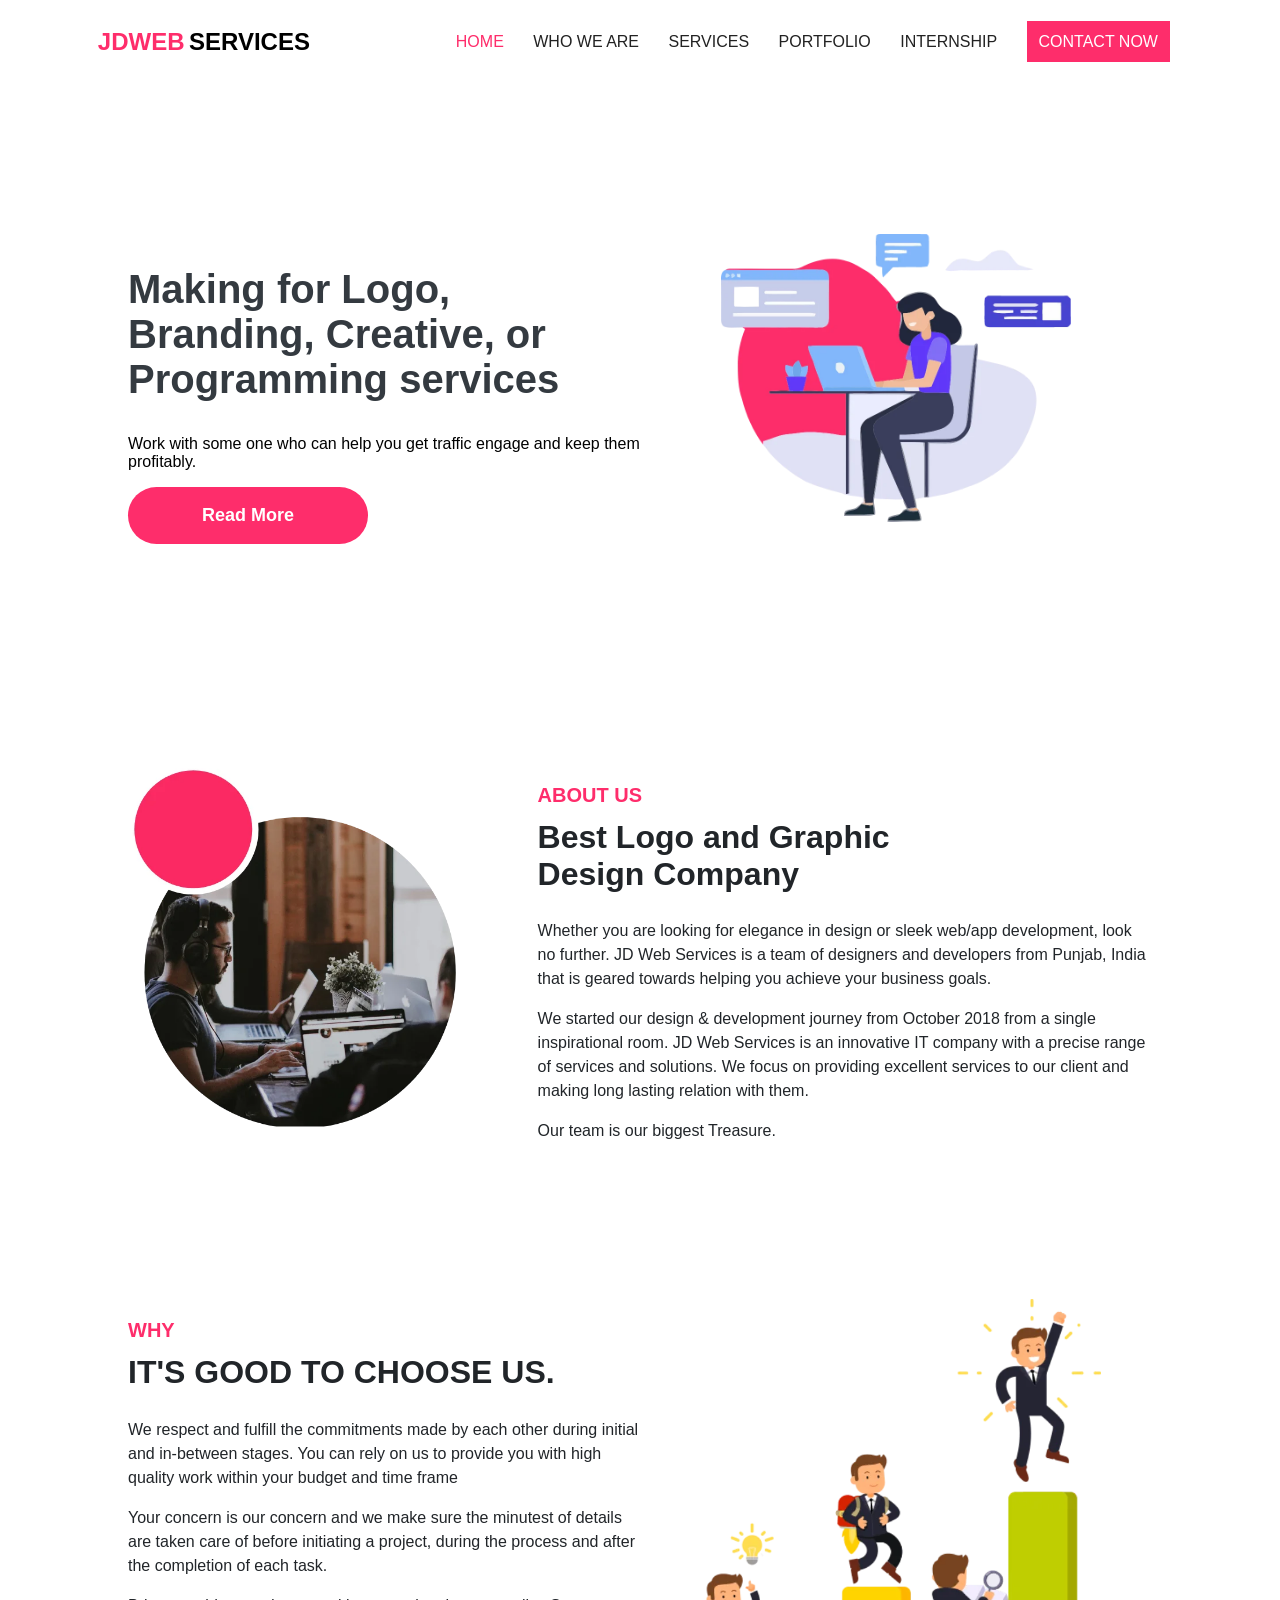
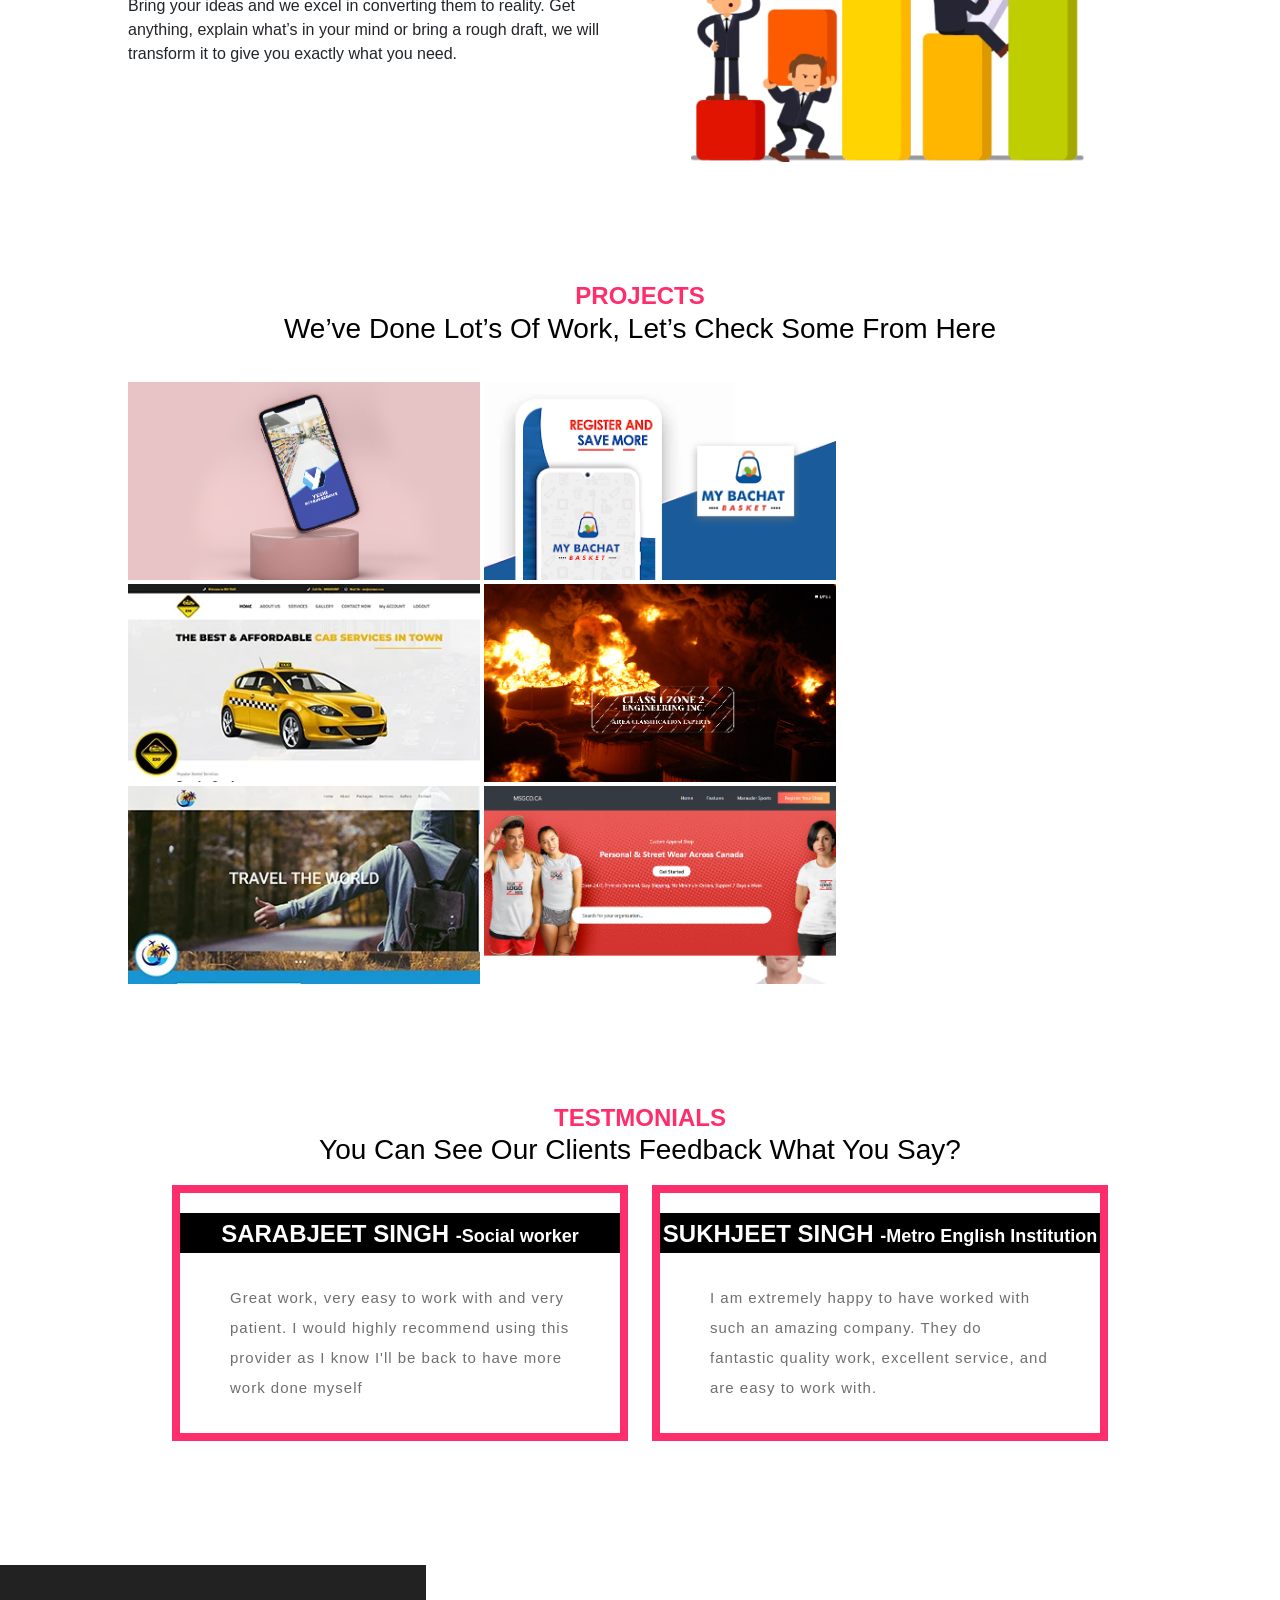
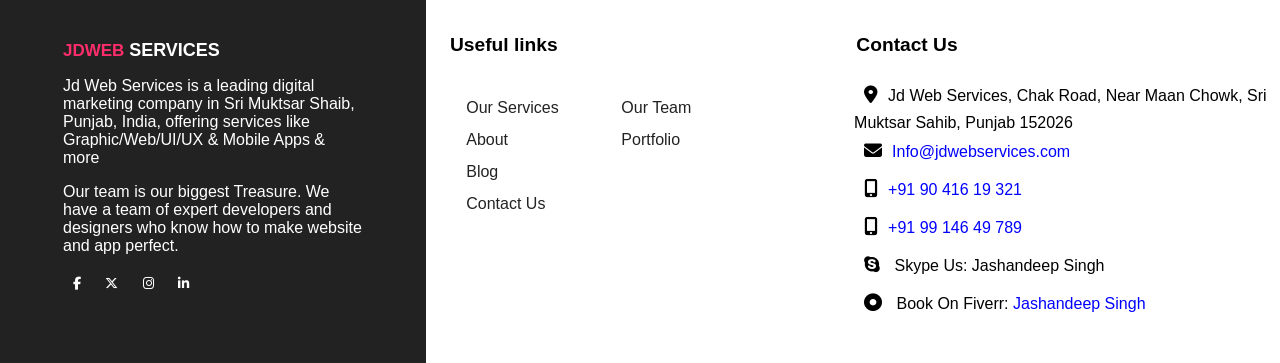
<file: index.html>
<!DOCTYPE html>
<html lang="en">
<head>
    <meta charset="UTF-8">
    <meta name="viewport" content="width=device-width, initial-scale=1.0">
    <link rel="stylesheet" href="Home.css">
    <link rel="stylesheet" href="https://cdnjs.cloudflare.com/ajax/libs/font-awesome/6.5.1/css/all.min.css"
        integrity="sha512-DTOQO9RWCH3ppGqcWaEA1BIZOC6xxalwEsw9c2QQeAIftl+Vegovlnee1c9QX4TctnWMn13TZye+giMm8e2LwA=="
        crossorigin="anonymous" referrerpolicy="no-referrer" />
    <title>Document</title>
</head>

<body>
    <section class="navbar">
        <div class="logo">
            <h1 class="logo2">JDWEB</h1>
            <h1 class="logo2">SERVICES</h1>
        </div>
        <div class="navcontent">
            <ul>
                <li class="active"><a href="index.html">HOME</a></li>
                <li><a href="howweare.html">WHO WE ARE</a></li>
                <li><a href="">SERVICES</a></li>
                <li><a href="portfolio.html">PORTFOLIO</a></li>
                <li class="menu">
                    <a href="">INTERNSHIP</a>
                    <ul class="dropdown">
                        <li><a href="">VIRTUAL INTERNSHIP</a></li>
                        <li><a href="">OUR INTERNS</a></li>
                    </ul>
                </li>
                <li><a href="" type="button" class="btn">CONTACT NOW</a></li>
            </ul>
        </div>
        </div>
        <div class="clear"></div>
    </section>

    <!-- SECTION 2 -->

    <section class="section2">
        <div class="box1">
            <div class="content">
                <h1 class="h1">Making for Logo, Branding, Creative, or Programming services</h1>
                <p class="p">Work with some one who can help you get traffic engage and keep them profitably.</p>
                <button>Read More</button>
            </div>
        </div>
        <div class="box2">
            <img src="6img1.webp" alt="" class="img1">
        </div>
        <div class="clear"></div>
    </section>

    <!-- SECTION 3 -->

    <section class="section3">
        <div class="section2box">
            <img src="6img2.webp" alt="" class="img2">
        </div>
        <div class="section3box">
            <div class="section3heading">
                <p class="p1">ABOUT US</p>
                <h1>Best Logo and Graphic Design Company</h1>
            </div>
            <div class="section3content">
                <p>Whether you are looking for elegance in design or sleek web/app development, look no further. JD Web
                    Services is a team of designers and developers from Punjab, India that is geared towards helping you
                    achieve your business goals.</p>
                <p>We started our design & development journey from October 2018 from a single inspirational room. JD
                    Web
                    Services is an innovative IT company with a precise range of services and solutions. We focus on
                    providing excellent services to our client and making long lasting relation with them.</p>
                <p>Our team is our biggest Treasure.</p>
            </div>
        </div>
        <div class="clear"></div>
    </section>

    <!-- SECTION 4 -->

    <section class="section4">
        <div class="box1">
            <div class="section4heading">
                <p class="p1">WHY</p>
                <h1> IT'S GOOD TO CHOOSE US.</h1>
                <div class="section3content">
                    <p>We respect and fulfill the commitments made by each other during initial and in-between stages.
                        You can rely on us to provide you with high quality work within your budget and time frame</p>
                    <p>Your concern is our concern and we make sure the minutest of details are taken care of before
                        initiating a project, during the process and after the completion of each task.</p>
                    <p>Bring your ideas and we excel in converting them to reality. Get anything, explain what’s in your
                        mind or bring a rough draft, we will transform it to give you exactly what you need.</p>

                </div>
            </div>
        </div>
        <div class="box2">
            <img src="6img3.webp" alt="" class="img2">
        </div>
        <div class="clear"></div>
    </section>

    <!-- SECTION 5 -->

    <section class="section5">
        <h2 class="H3">PROJECTS</h2>
        <h1 class="H1">We’ve Done Lot’s Of Work, Let’s Check Some From Here</h1>
        <div class="section5img">
            <img class="footerimg" src="footer1.png" alt="img">
            <img class="footerimg" src="footer2.png" alt="img">
            <img class="footerimg" src="footer3.webp" alt="img">
            <img class="footerimg" src="footer4.png" alt="img">
            <img class="footerimg" src="footer5.webp" alt="img">
            <img class="footerimg" src="footer6.jpg" alt="img">
        </div>
        <div class="clear"></div>
    </section>

    <!-- SECTION 6 -->

    <section class="section6">
        <h2 class="H3">TESTMONIALS</h2>
        <h1 class="H1">You Can See Our Clients Feedback What You Say?</h1>
        <div class="boxes">
            <div class="border">
                <div class="line">
                    <h1>SARABJEET SINGH <span>-Social worker</span></h1>
                </div>
                <div class="boxcontent">
                            <p> Great work, very easy to work with and very patient. I would highly recommend using this provider as I know I'll be back to have more work done myself</p>
                </div>
            </div>
        </div>
        <div class="boxess">
            <div class="border">
                <div class="line">
                    <h1>SUKHJEET SINGH <span>-Metro English Institution</span>
                    </h1>
                </div>
                <div class="boxcontent">
                   <p>
                    I am extremely happy to have worked with such an amazing company. They do fantastic quality work, excellent service, and are easy to work with.
                    </p>
                </div>
            </div>
        </div>
        <div class="clear"></div>
    </section>

    <!-- FOOTER -->

    <footer>
        <div class="footerbox1">
            <div class="footerborders">
                <h1 class="footerlogo">JDWEB <span class="services">SERVICES</span></h1>
                <p class="footerp">Jd Web Services is a leading digital marketing company in Sri Muktsar Shaib, Punjab,
                    India, offering services like Graphic/Web/UI/UX & Mobile Apps & more</p>
                <p class="footerp">Our team is our biggest Treasure. We have a team of expert developers and designers
                    who know how to make website and app perfect.</p>

                <div class="icon">
                    <i class="fa-brands fa-facebook-f"></i>
                    <i class="fa-brands fa-x-twitter"></i>
                    <i class="fa-brands fa-instagram"></i>
                    <i class="fa-brands fa-linkedin-in"></i>
                </div>
            </div>
        </div>
        <div class="footerbox2">
            <div class="footerborder">
                <h3 class="heading">
                    Useful links
                </h3>
                <div class="footerlink">
                    <div class="link">
                        <ul>
                            <li>
                                <a href="Home.html">Our Services</a>
                                <a href="howweare.html">About</a>
                                <a href="">Blog</a>
                                <a href="">Contact Us</a>

                            </li>
                        </ul>
                    </div>
                    <div class="secondlink">
                        <ul>
                            <li>
                                <a href="">Our Team</a>
                                <a href="portfolio.html">Portfolio</a>
                            </li>
                        </ul>
                    </div>
                </div>
            </div>
        </div>
        <div class="footerbox3">
            <div class="footerborder">
                <h3 class="heading">
                    Contact Us
                </h3>
                <div class="content6">
                    <div class="links">
                        <ul>
                            <li>
                                <i class="fa-solid fa-location-dot"></i>Jd Web Services, Chak Road, Near Maan Chowk, Sri
                                Muktsar Sahib, Punjab 152026
                            </li>
                            <li>
                                <a href="">
                                    <i class="fa-solid fa-envelope"></i>Info@jdwebservices.com
                                </a>
                            </li>
                            <li>
                                <a href="">
                                    <i class="fa-solid fa-mobile-screen-button"></i>+91 90 416 19 321
                                </a>
                            </li>
                            <li>
                                <a href="">
                                    <i class="fa-solid fa-mobile-screen-button"></i>+91 99 146 49 789
                                </a>
                            </li>
                            <li>
                              
                                <i class="fab fa-skype"></i>
                                Skype Us: Jashandeep Singh
                            
                        </li>
                        <li>
                            
                                <i class="fas fa-dot-circle"></i>
                                Book On Fiverr: <a href="">Jashandeep Singh</a>
                        </li>
                        </ul>
                    </div>
                </div>
            </div>
        </div>
        <div class="clear"></div>
    </footer>
</body>

</html>
</file>
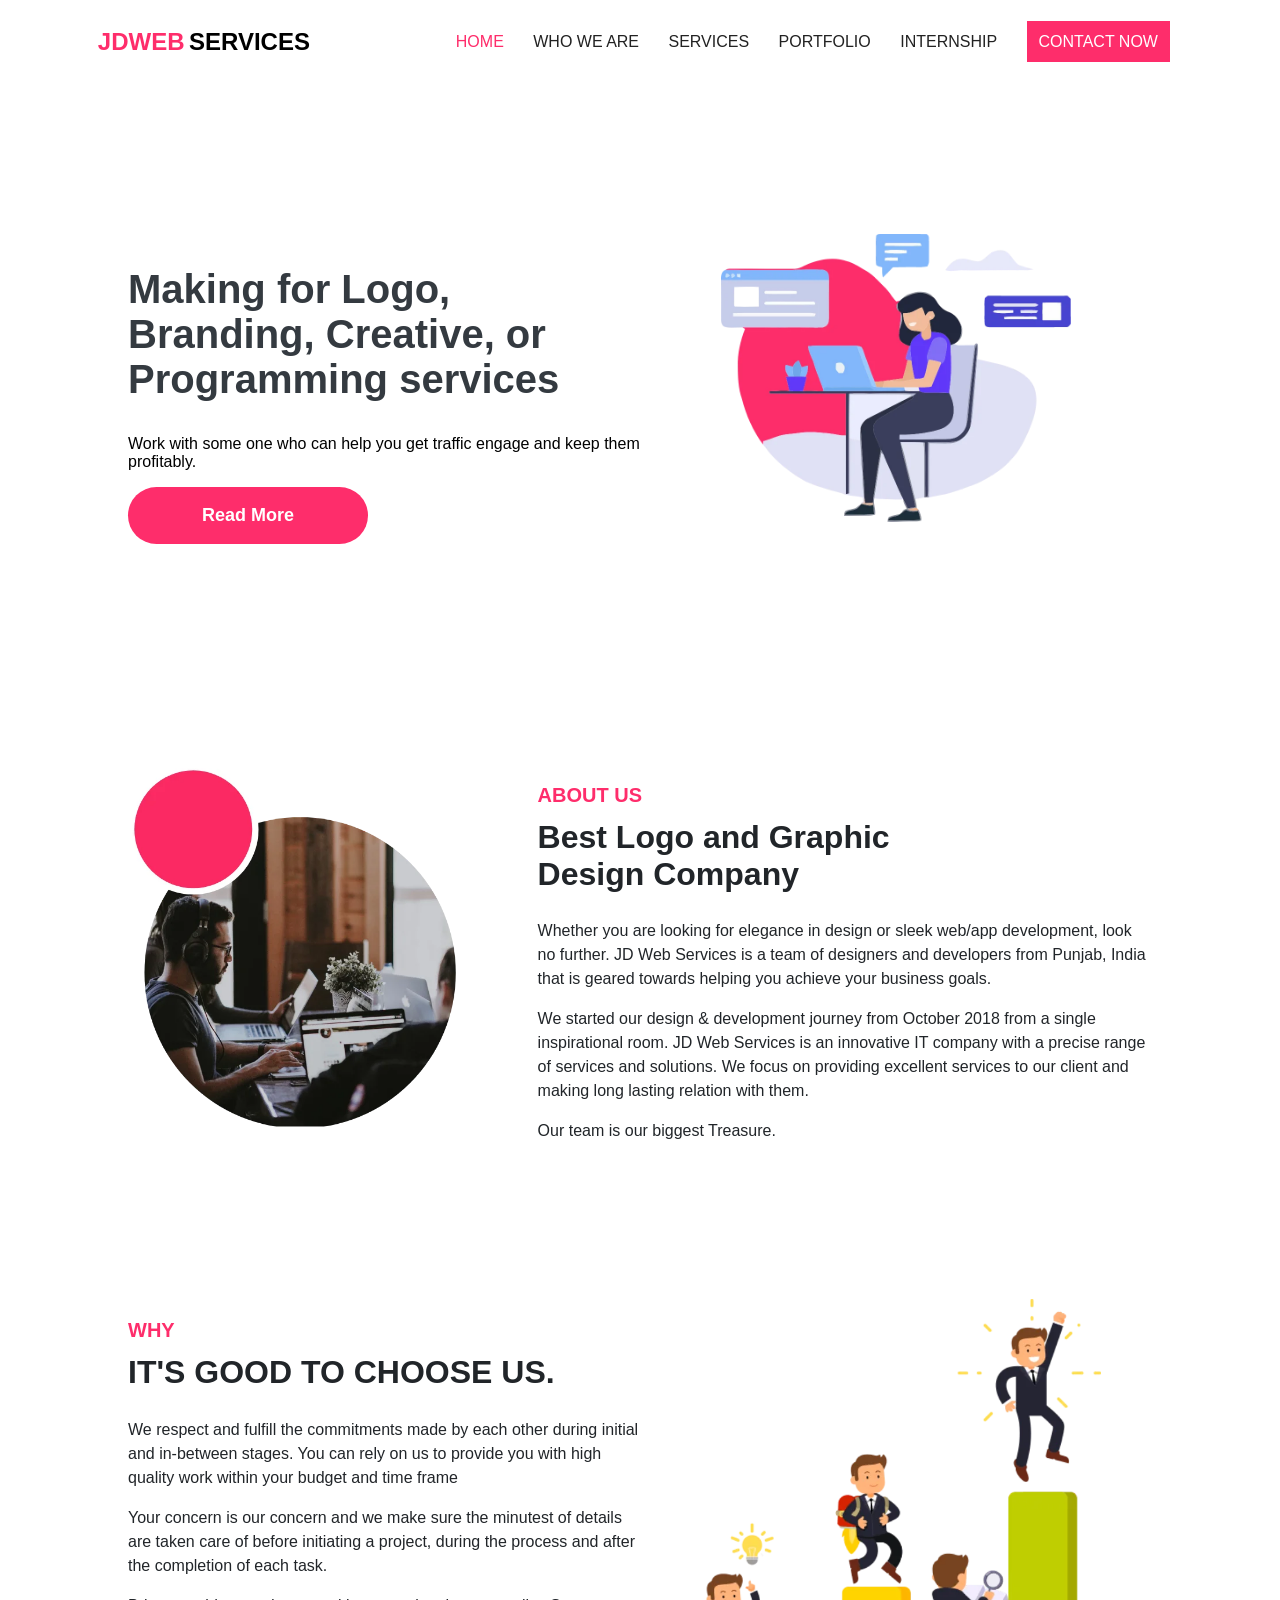
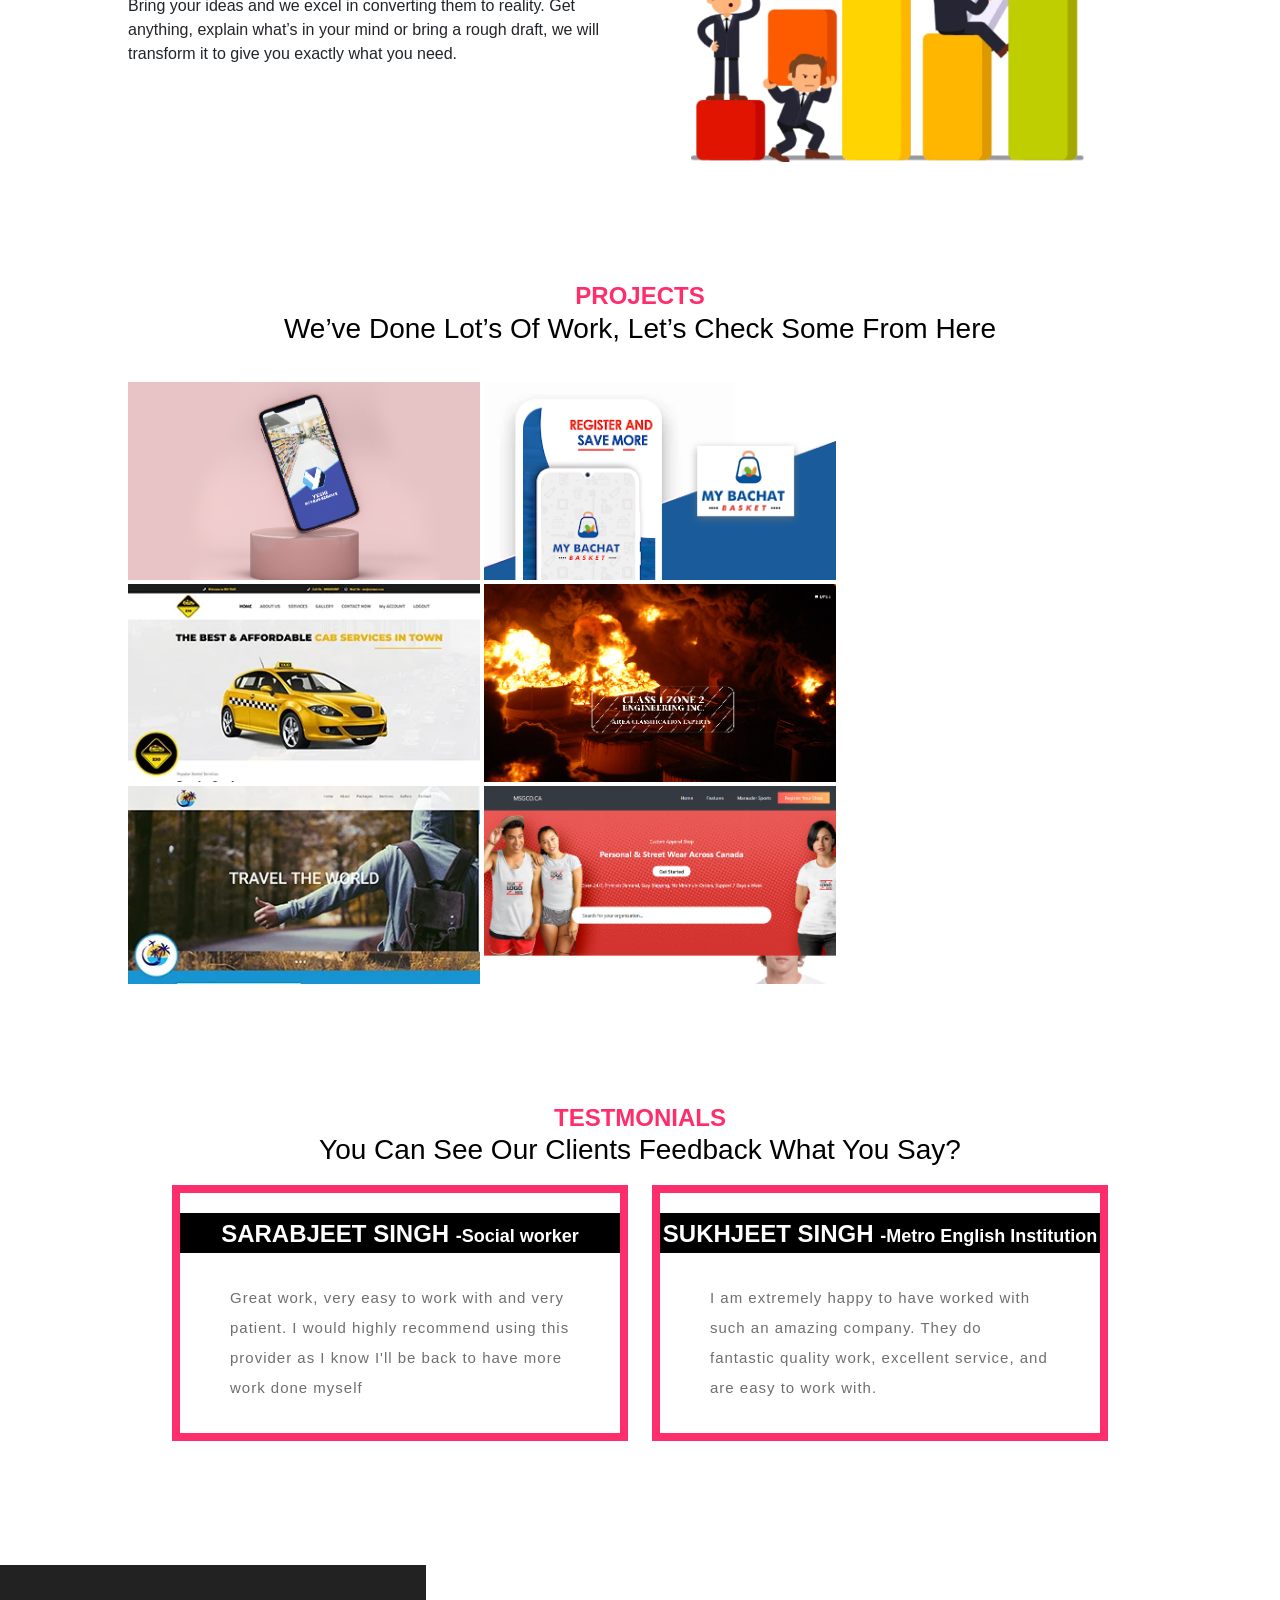
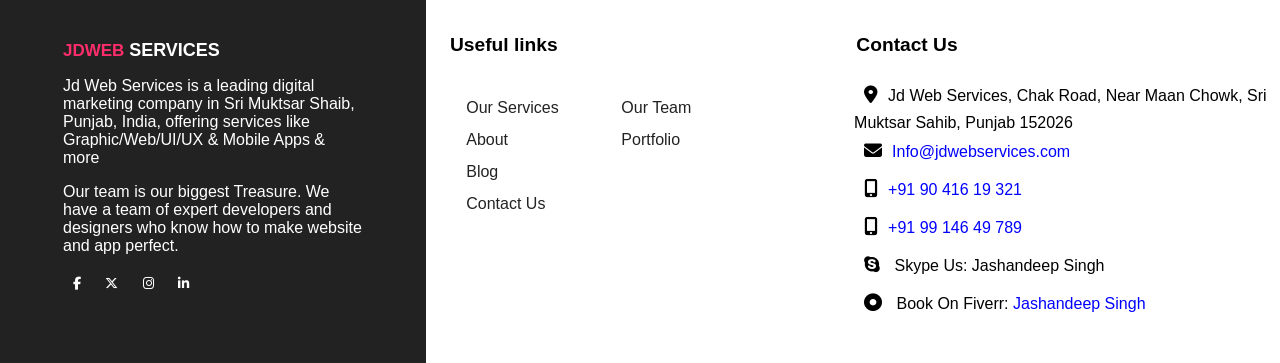
<file: Home.html>
<!DOCTYPE html>
<html lang="en">
<head>
    <meta charset="UTF-8">
    <meta name="viewport" content="width=device-width, initial-scale=1.0">
    <link rel="stylesheet" href="Home.css">
    <link rel="stylesheet" href="https://cdnjs.cloudflare.com/ajax/libs/font-awesome/6.5.1/css/all.min.css"
        integrity="sha512-DTOQO9RWCH3ppGqcWaEA1BIZOC6xxalwEsw9c2QQeAIftl+Vegovlnee1c9QX4TctnWMn13TZye+giMm8e2LwA=="
        crossorigin="anonymous" referrerpolicy="no-referrer" />
    <title>Document</title>
</head>

<body>
    <section class="navbar">
        <div class="logo">
            <h1 class="logo2">JDWEB</h1>
            <h1 class="logo2">SERVICES</h1>
        </div>
        <div class="navcontent">
            <ul>
                <li class="active"><a href="Home.html">HOME</a></li>
                <li><a href="howweare.html">WHO WE ARE</a></li>
                <li><a href="">SERVICES</a></li>
                <li><a href="portfolio.html">PORTFOLIO</a></li>
                <li class="menu">
                    <a href="">INTERNSHIP</a>
                    <ul class="dropdown">
                        <li><a href="">VIRTUAL INTERNSHIP</a></li>
                        <li><a href="">OUR INTERNS</a></li>
                    </ul>
                </li>
                <li><a href="" type="button" class="btn">CONTACT NOW</a></li>
            </ul>
        </div>
        </div>
        <div class="clear"></div>
    </section>

    <!-- SECTION 2 -->

    <section class="section2">
        <div class="box1">
            <div class="content">
                <h1 class="h1">Making for Logo, Branding, Creative, or Programming services</h1>
                <p class="p">Work with some one who can help you get traffic engage and keep them profitably.</p>
                <button>Read More</button>
            </div>
        </div>
        <div class="box2">
            <img src="6img1.webp" alt="" class="img1">
        </div>
        <div class="clear"></div>
    </section>

    <!-- SECTION 3 -->

    <section class="section3">
        <div class="section2box">
            <img src="6img2.webp" alt="" class="img2">
        </div>
        <div class="section3box">
            <div class="section3heading">
                <p class="p1">ABOUT US</p>
                <h1>Best Logo and Graphic Design Company</h1>
            </div>
            <div class="section3content">
                <p>Whether you are looking for elegance in design or sleek web/app development, look no further. JD Web
                    Services is a team of designers and developers from Punjab, India that is geared towards helping you
                    achieve your business goals.</p>
                <p>We started our design & development journey from October 2018 from a single inspirational room. JD
                    Web
                    Services is an innovative IT company with a precise range of services and solutions. We focus on
                    providing excellent services to our client and making long lasting relation with them.</p>
                <p>Our team is our biggest Treasure.</p>
            </div>
        </div>
        <div class="clear"></div>
    </section>

    <!-- SECTION 4 -->

    <section class="section4">
        <div class="box1">
            <div class="section4heading">
                <p class="p1">WHY</p>
                <h1> IT'S GOOD TO CHOOSE US.</h1>
                <div class="section3content">
                    <p>We respect and fulfill the commitments made by each other during initial and in-between stages.
                        You can rely on us to provide you with high quality work within your budget and time frame</p>
                    <p>Your concern is our concern and we make sure the minutest of details are taken care of before
                        initiating a project, during the process and after the completion of each task.</p>
                    <p>Bring your ideas and we excel in converting them to reality. Get anything, explain what’s in your
                        mind or bring a rough draft, we will transform it to give you exactly what you need.</p>

                </div>
            </div>
        </div>
        <div class="box2">
            <img src="6img3.webp" alt="" class="img2">
        </div>
        <div class="clear"></div>
    </section>

    <!-- SECTION 5 -->

    <section class="section5">
        <h2 class="H3">PROJECTS</h2>
        <h1 class="H1">We’ve Done Lot’s Of Work, Let’s Check Some From Here</h1>
        <div class="section5img">
            <img class="footerimg" src="footer1.png" alt="img">
            <img class="footerimg" src="footer2.png" alt="img">
            <img class="footerimg" src="footer3.webp" alt="img">
            <img class="footerimg" src="footer4.png" alt="img">
            <img class="footerimg" src="footer5.webp" alt="img">
            <img class="footerimg" src="footer6.jpg" alt="img">
        </div>
        <div class="clear"></div>
    </section>

    <!-- SECTION 6 -->

    <section class="section6">
        <h2 class="H3">TESTMONIALS</h2>
        <h1 class="H1">You Can See Our Clients Feedback What You Say?</h1>
        <div class="boxes">
            <div class="border">
                <div class="line">
                    <h1>SARABJEET SINGH <span>-Social worker</span></h1>
                </div>
                <div class="boxcontent">
                            <p> Great work, very easy to work with and very patient. I would highly recommend using this provider as I know I'll be back to have more work done myself</p>
                </div>
            </div>
        </div>
        <div class="boxess">
            <div class="border">
                <div class="line">
                    <h1>SUKHJEET SINGH <span>-Metro English Institution</span>
                    </h1>
                </div>
                <div class="boxcontent">
                   <p>
                    I am extremely happy to have worked with such an amazing company. They do fantastic quality work, excellent service, and are easy to work with.
                    </p>
                </div>
            </div>
        </div>
        <div class="clear"></div>
    </section>

    <!-- FOOTER -->

    <footer>
        <div class="footerbox1">
            <div class="footerborders">
                <h1 class="footerlogo">JDWEB <span class="services">SERVICES</span></h1>
                <p class="footerp">Jd Web Services is a leading digital marketing company in Sri Muktsar Shaib, Punjab,
                    India, offering services like Graphic/Web/UI/UX & Mobile Apps & more</p>
                <p class="footerp">Our team is our biggest Treasure. We have a team of expert developers and designers
                    who know how to make website and app perfect.</p>

                <div class="icon">
                    <i class="fa-brands fa-facebook-f"></i>
                    <i class="fa-brands fa-x-twitter"></i>
                    <i class="fa-brands fa-instagram"></i>
                    <i class="fa-brands fa-linkedin-in"></i>
                </div>
            </div>
        </div>
        <div class="footerbox2">
            <div class="footerborder">
                <h3 class="heading">
                    Useful links
                </h3>
                <div class="footerlink">
                    <div class="link">
                        <ul>
                            <li>
                                <a href="Home.html">Our Services</a>
                                <a href="howweare.html">About</a>
                                <a href="">Blog</a>
                                <a href="">Contact Us</a>

                            </li>
                        </ul>
                    </div>
                    <div class="secondlink">
                        <ul>
                            <li>
                                <a href="">Our Team</a>
                                <a href="portfolio.html">Portfolio</a>
                            </li>
                        </ul>
                    </div>
                </div>
            </div>
        </div>
        <div class="footerbox3">
            <div class="footerborder">
                <h3 class="heading">
                    Contact Us
                </h3>
                <div class="content6">
                    <div class="links">
                        <ul>
                            <li>
                                <i class="fa-solid fa-location-dot"></i>Jd Web Services, Chak Road, Near Maan Chowk, Sri
                                Muktsar Sahib, Punjab 152026
                            </li>
                            <li>
                                <a href="">
                                    <i class="fa-solid fa-envelope"></i>Info@jdwebservices.com
                                </a>
                            </li>
                            <li>
                                <a href="">
                                    <i class="fa-solid fa-mobile-screen-button"></i>+91 90 416 19 321
                                </a>
                            </li>
                            <li>
                                <a href="">
                                    <i class="fa-solid fa-mobile-screen-button"></i>+91 99 146 49 789
                                </a>
                            </li>
                            <li>
                              
                                <i class="fab fa-skype"></i>
                                Skype Us: Jashandeep Singh
                            
                        </li>
                        <li>
                            
                                <i class="fas fa-dot-circle"></i>
                                Book On Fiverr: <a href="">Jashandeep Singh</a>
                        </li>
                        </ul>
                    </div>
                </div>
            </div>
        </div>
        <div class="clear"></div>
    </footer>
</body>

</html>
</file>
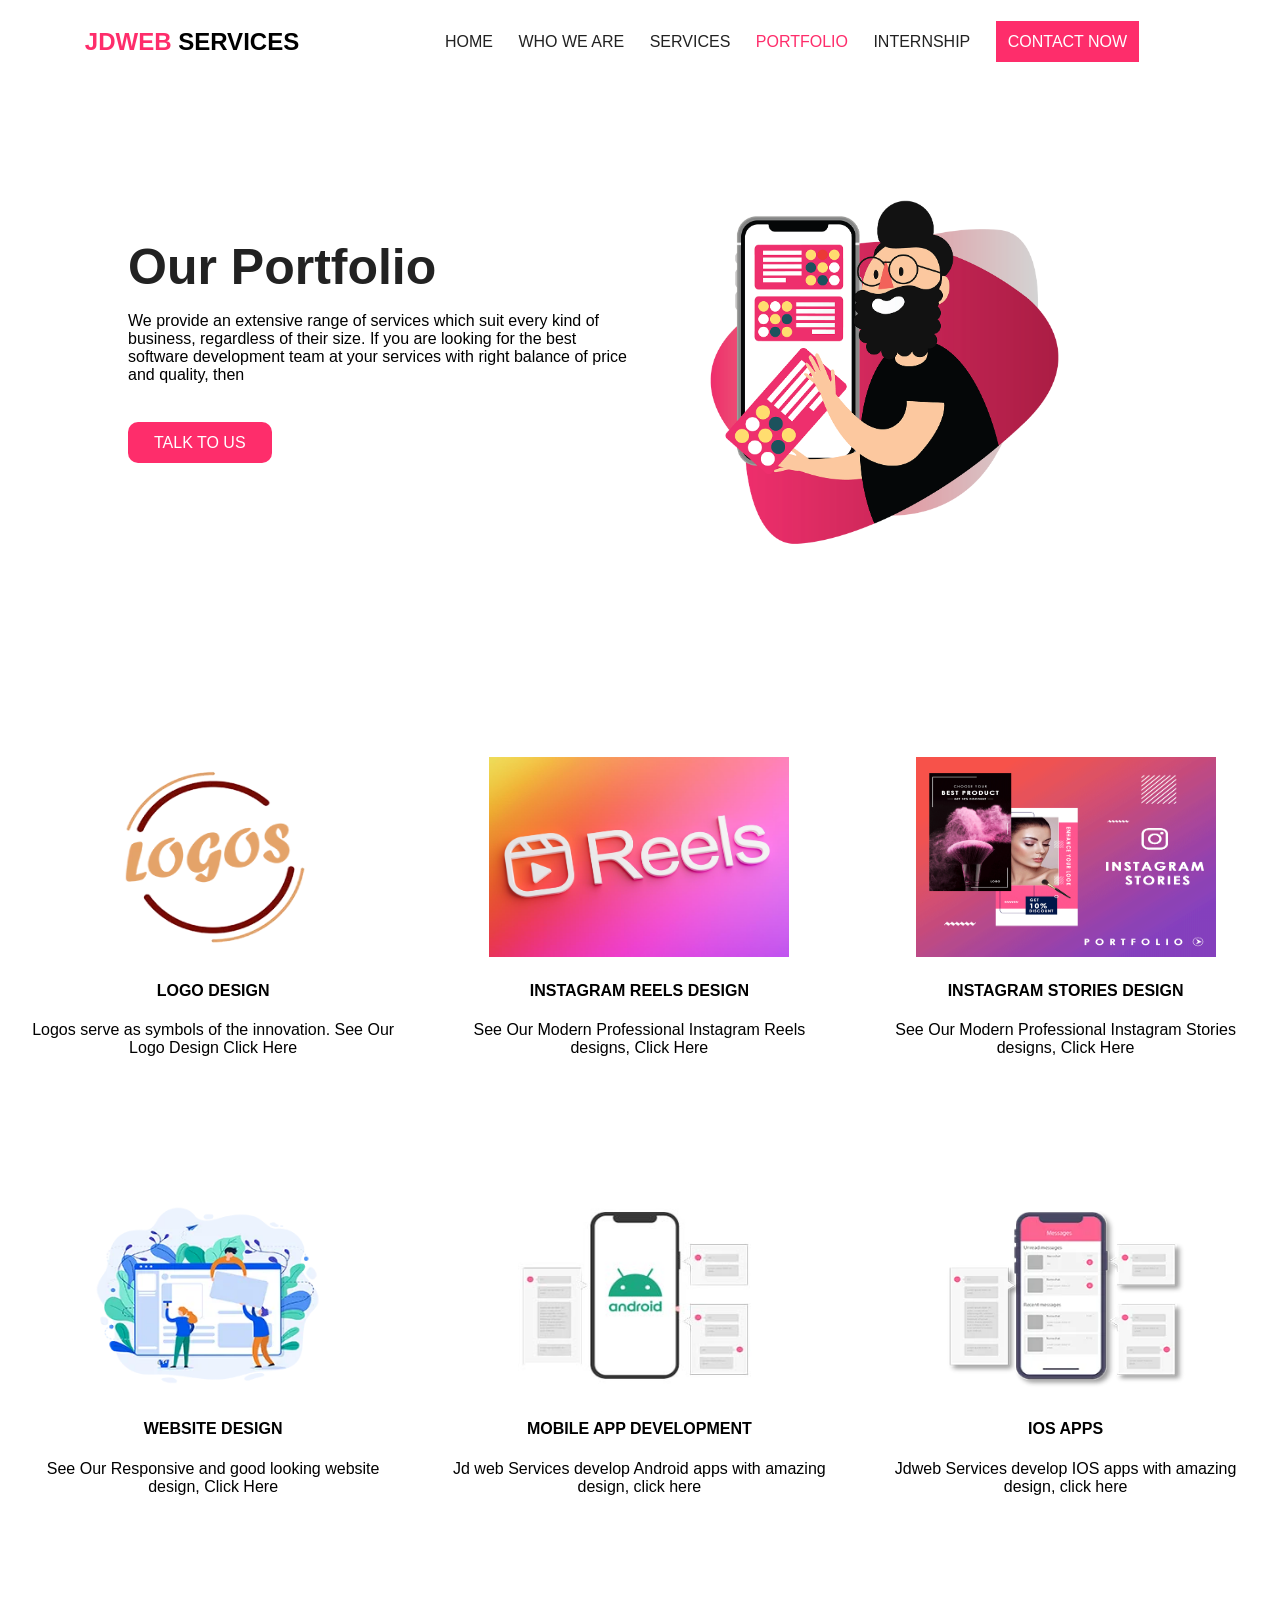
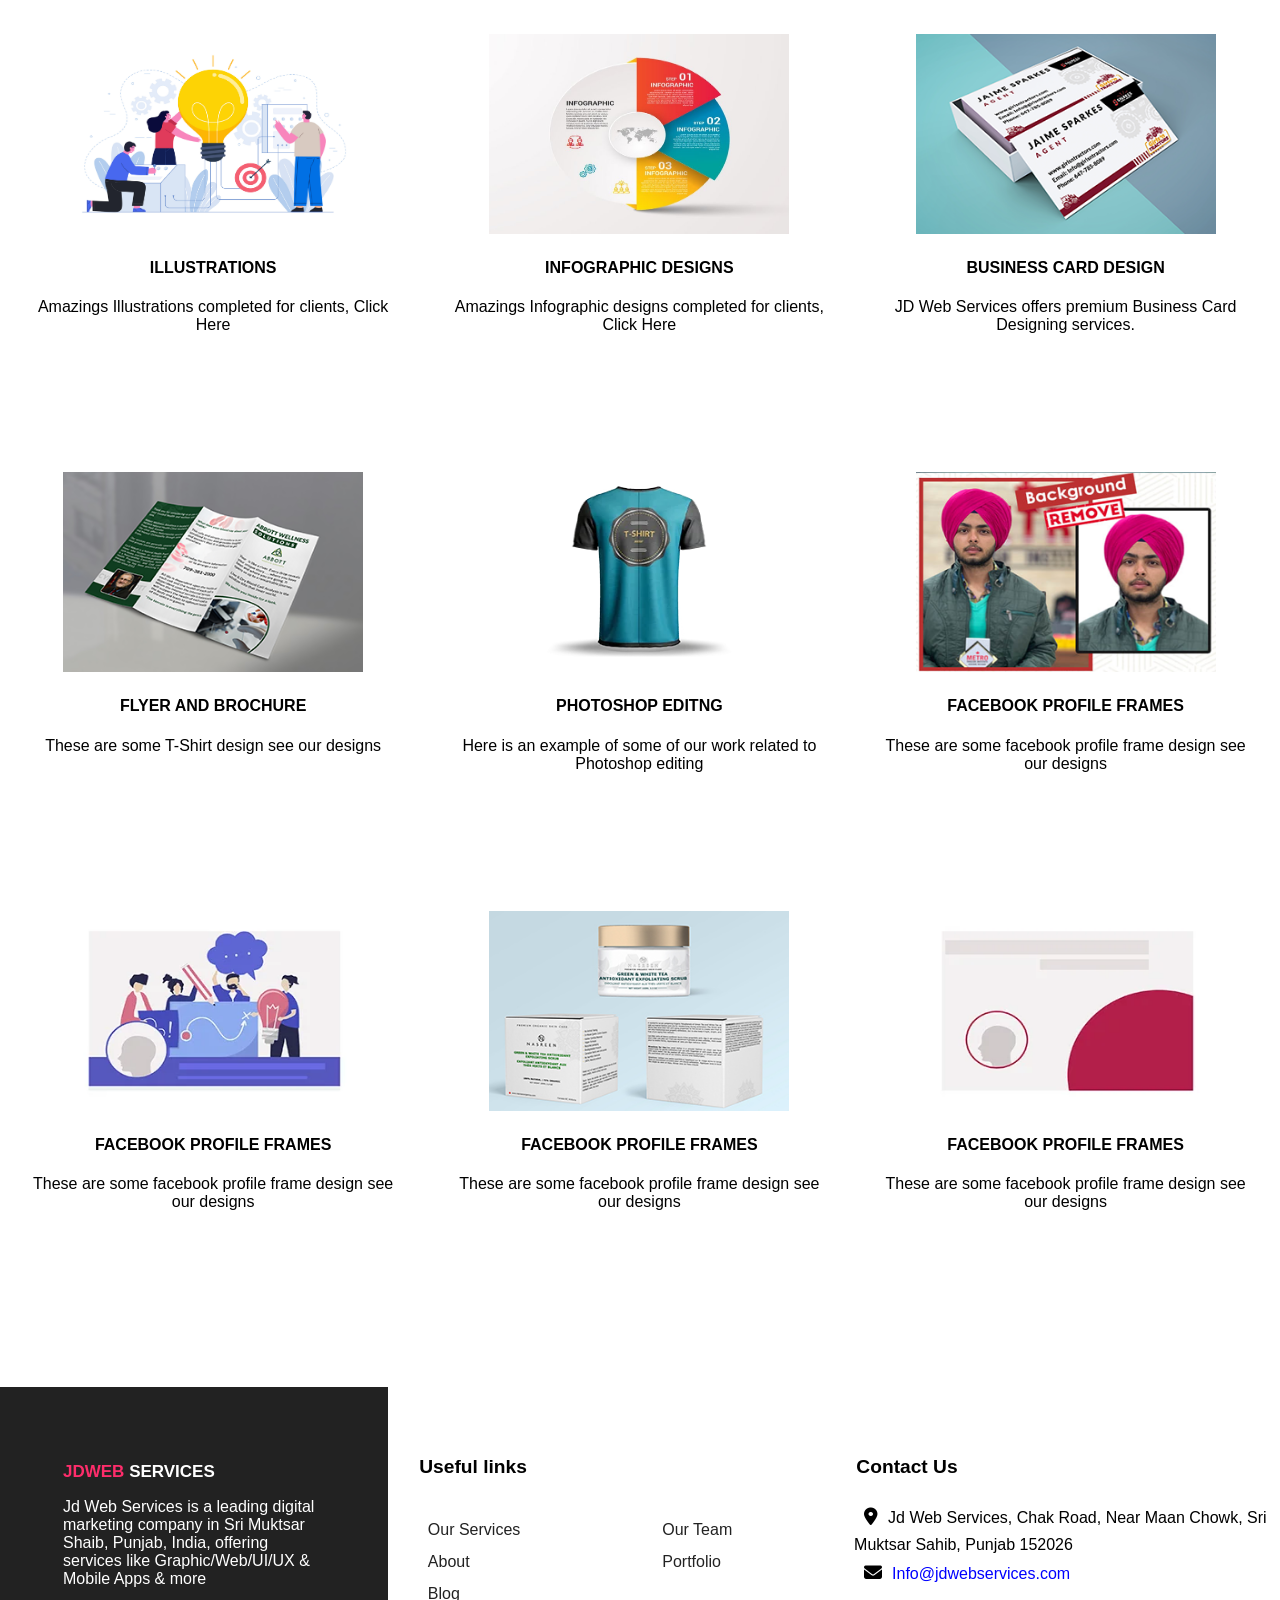
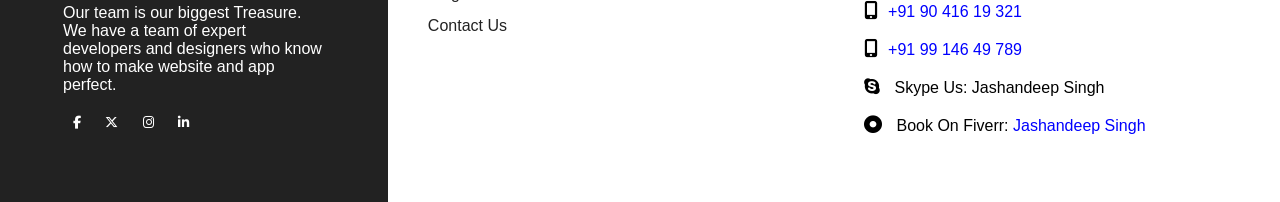
<file: portfolio.html>
<!DOCTYPE html>
<html lang="en">
<head>
    <meta charset="UTF-8">
    <meta name="viewport" content="width=device-width, initial-scale=1.0">
    <link rel="stylesheet" href="portfolio.css">
    <link rel="stylesheet" href="https://cdnjs.cloudflare.com/ajax/libs/font-awesome/6.5.1/css/all.min.css"
        integrity="sha512-DTOQO9RWCH3ppGqcWaEA1BIZOC6xxalwEsw9c2QQeAIftl+Vegovlnee1c9QX4TctnWMn13TZye+giMm8e2LwA=="
        crossorigin="anonymous" referrerpolicy="no-referrer" />
    <title>jdservice</title>
</head>

<body>
    <section class="navbar">
        <div class="body">
      
        <div class="logo">
            <h1 class="logo2">JDWEB <span class="service">SERVICES</span></h1>
        </div>
        <div class="content">
            <ul>
                <li>
                    <a href="index.html">HOME</a>
                </li>
                <li>
                    <a href="howweare.html">WHO WE ARE</a>
                </li>
                <li>
                    <a href="">SERVICES</a>
                </li>
                <li class="active">
                    <a href="portfolio.html">PORTFOLIO</a>
                </li>
                <li class="menu">
                    <a href="">INTERNSHIP</a>
                    <ul class="dropdown">
                        <li>
                            <a href="">VIRTUAL INTERNSHIP</a>
                        </li>
                        <li>
                            <a href="">OUR INTERNS</a>
                        </li>
                    </ul>
                </li>
                <li>
                    <a href="" type="button" class="btn">CONTACT NOW</a>
                </li>
            </ul>
        </div>
    </div>
        <div class="clear"></div>
    </section>

    <section class="section2">
        <div class="body">
        <div class="content2">
            <h1>Our Portfolio</h1>
            <p>We provide an extensive range of services which suit every kind of business, regardless of their size. If
                you are looking for the best software development team at your services with right balance of price and
                quality, then</p>
            <div class="button">
                <a href="" type="button" class="btn2">TALK TO US</a>
            </div>

        </div>
        <div class="img">
            <img src="section1.png" alt="">
        </div>
        </div>
        </div>
        <div class="clear"></div>
    </section> 

    <section class="section3">
        <div class="body">
            <div class="box1">
                <div class="border">
                    <img src="1.webp" alt="">
                    <h4>LOGO DESIGN</h4>
                    <p>Logos serve as symbols of the innovation. See Our Logo Design Click Here</p>
                </div>
            </div>
            <div class="box2">
                <div class="border">
                    <img src="2.jpg" alt="">
                    <h4>INSTAGRAM REELS DESIGN</h4>
                    <p>See Our Modern Professional Instagram Reels designs, Click Here</p>
                </div>
            </div>
            <div class="box3">
                <div class="border">
                    <img src="3.png" alt="">
                    <h4>INSTAGRAM STORIES DESIGN</h4>
                    <p>See Our Modern Professional Instagram Stories designs, Click Here</p>
                </div>
            </div>
            <div class="box4">
                <div class="border">
                    <img src="4.webp" alt="">
                    <h4>WEBSITE DESIGN</h4>
                    <p>See Our Responsive and good looking website design, Click Here
                    </p>
                </div>
            </div>
            <div class="box5">
                <div class="border">
                    <img src="5.jpg" alt="">
                    <h4>MOBILE APP DEVELOPMENT</h4>
                    <p>Jd web Services develop Android apps with amazing design, click here</p>
                </div>
            </div>
            <div class="box6">
                <div class="border">
                    <img src="6.webp" alt="">
                    <h4>IOS APPS</h4>
                    <p>Jdweb Services develop IOS apps with amazing design, click here</p>
                </div>
            </div>
            <div class="box7">
                <div class="border">
                    <img src="7.png" alt="">
                    <h4>ILLUSTRATIONS</h4>
                    <p>Amazings Illustrations completed for clients, Click Here</p>
                </div>
            </div>
            <div class="box8">
                <div class="border">
                    <img src="8.png" alt="">
                    <h4>INFOGRAPHIC DESIGNS</h4>
                    <p>Amazings Infographic designs completed for clients, Click Here</p>
                </div>
            </div>
            <div class="box9">
                <div class="border">
                    <img src="9.png" alt="">
                    <h4>BUSINESS CARD DESIGN</h4>
                    <p>JD Web Services offers premium Business Card Designing services.</p>
                </div>
            </div>
            <div class="box10">
                <div class="border">
                    <img src="10.png" alt="">
                    <h4>FLYER AND BROCHURE</h4>
                    <p>These are some T-Shirt design see our designs</p>
                </div>
            </div>
            <div class="box11">
                <div class="border">
                    <img src="11.webp" alt="">
                    <h4>PHOTOSHOP EDITNG</h4>
                    <p>Here is an example of some of our work related to Photoshop editing</p>
                </div>
            </div>
            <div class="box12">
                <div class="border">
                    <img src="12.png" alt="">
                    <h4>FACEBOOK PROFILE FRAMES</h4>
                    <p>These are some facebook profile frame design see our designs</p>
                </div>
            </div>

            <div class="box13">
                <div class="border">
                    <img src="13.webp" alt="">
                    <h4>FACEBOOK PROFILE FRAMES</h4>
                    <p>These are some facebook profile frame design see our designs</p>
                </div>
            </div>
            <div class="box14">
                <div class="border">
                    <img src="14.jpg" alt="">
                    <h4>FACEBOOK PROFILE FRAMES</h4>
                    <p>These are some facebook profile frame design see our designs</p>
                </div>
            </div>
            <div class="box15">
                <div class="border">
                    <img src="15.webp" alt="">
                    <h4>FACEBOOK PROFILE FRAMES</h4>
                    <p>These are some facebook profile frame design see our designs</p>
    
            </div>
            </div>
         
            
            <div class="clear"></div>
    </section> 

    <!-- FOOTER -->

     <footer>
        <div class="footerbox1">
            <div class="footerborders">
                <h1 class="footerlogo">JDWEB <span class="services">SERVICES</span></h1>
                <p class="footerp">Jd Web Services is a leading digital marketing company in Sri Muktsar Shaib, Punjab,
                    India, offering services like Graphic/Web/UI/UX & Mobile Apps & more</p>
                <p class="footerp">Our team is our biggest Treasure. We have a team of expert developers and designers
                    who know how to make website and app perfect.</p>

                <div class="icon">
                    <i class="fa-brands fa-facebook-f"></i>
                    <i class="fa-brands fa-x-twitter"></i>
                    <i class="fa-brands fa-instagram"></i>
                    <i class="fa-brands fa-linkedin-in"></i>
                </div>
            </div>
        </div>
        <div class="footerbox2">
            <div class="footerborder">
                <h3 class="heading">
                    Useful links
                </h3>
                <div class="footerlink">
                    <div class="link">
                        <ul>
                            <li>
                                <a href="Home.html">Our Services</a>
                                <a href="howweare.html">About</a>
                                <a href="">Blog</a>
                                <a href="">Contact Us</a>

                            </li>
                        </ul>
                    </div>
                    <div class="secondlink">
                        <ul>
                            <li>
                                <a href="">Our Team</a>
                                <a href="portfolio.html">Portfolio</a>
                            </li>
                        </ul>
                    </div>
                </div>
            </div>
        </div>
        <div class="footerbox3">
            <div class="footerborder">
                <h3 class="heading">
                    Contact Us
                </h3>
                <div class="content6">
                    <div class="links">
                        <ul>
                            <li>
                                <i class="fa-solid fa-location-dot"></i>Jd Web Services, Chak Road, Near Maan Chowk, Sri
                                Muktsar Sahib, Punjab 152026
                            </li>
                            <li>
                                <a href="">
                                    <i class="fa-solid fa-envelope"></i>Info@jdwebservices.com
                                </a>
                            </li>
                            <li>
                                <a href="">
                                    <i class="fa-solid fa-mobile-screen-button"></i>+91 90 416 19 321
                                </a>
                            </li>
                            <li>
                                <a href="">
                                    <i class="fa-solid fa-mobile-screen-button"></i>+91 99 146 49 789
                                </a>
                            </li>
                            <li>
                                <i class="fab fa-skype"></i>
                                Skype Us: Jashandeep Singh
                            </li>
                            <li>
                                <i class="fas fa-dot-circle"></i>
                                Book On Fiverr: <a href="">Jashandeep Singh</a>
                            </li>
                        </ul>
                    </div>
                </div>
            </div>
        </div>
        <div class="clear"></div>
    </footer> 
</body>

</html>
</file>
<file: Home.css>
body {
    font-family: Poppins, sans-serif;
    margin: 0;
    padding: 0;
}


.navbar {
    margin: auto;
    padding: 17px;
}

.navbar ul li {
    display: inline-block;
    margin-left: 25px;
}

.logo {
    width: 30%;
    float: left;
    margin-top: 11px;
    text-align: center;

}

.navcontent {
    width: 70%;
    float: left;

}

.logo h1 {
    display: inline;
}

.navcontent li {

    list-style: none;



}

.active a {
    color: #fe2d6b;
}

a {
    text-decoration: none;
    color: #222;

}

.logo2:first-child {
    color: #fe2d6b;
}

.btn {
    background-color: #fe2d6b;
    color: white;
    padding: 12px;
}

.menu {
    position: relative;
    display: block;
}

.dropdown {
    position: absolute;
    display: none;
    margin-left: -62px;
    margin-top: 12px;

}

.dropdown li {
    margin-top: 12px;
    white-space: nowrap;
}

.menu:hover .dropdown {
    display: block;
}

/* SECTION 2 */

.section2 {
    width: 80%;
    margin: auto;
    margin-top: 150px;

}

.box1 {
    float: left;
    width: 60%;

}

.box2 {
    float: left;
    width: 40%;
    text-align: center;

}

.img1 {
    width: 350px;
}


.h1 {
    font-size: 40px;
    color: #343a40;

}

button {
    padding: 18px;
    border: none;
    background-color: #fe2d6b;
    border-radius: 32px;
    color: white;
    font-weight: bolder;
    width: 240px;
    font-size: large;
}

/* SECTION 3 */

.section3 {
    width: 80%;
    margin: auto;
    margin-top: 220px;

}

.section2box {
    float: left;
    width: 40%;

}

.section3box {
    float: left;
    width: 60%;

}

.img2 {
    width: 80%;
}

.section3heading h1 {
    font-size: xx-large;
    color: #212529;
}

.section3heading {
    width: 60%;
}

.section3content p {
    line-height: 1.5;
    color: #212529;
}

.p1 {
    font-weight: 700;
    margin-bottom: -15px;
    font-size: 1.25rem;
    color: #fe2d6b;
}



/* SECTION 4 */


.section4 {
    width: 80%;
    margin: auto;
    margin-top: 140px;
}

.section4heading h1 {
    font-size: xx-large;
    color: #212529;
}


.box1 {
    width: 50%;
    float: left;
}

.box2 {
    width: 50%;
    float: left;
}

/* SECTION 5 */

.section5 {
    width: 80%;
    margin: auto;
    margin-top: 120px;
}

.section5img {
    padding-top: 30px;
    width: 100%;
    margin: auto;

}

/* SECTION 6 */

.section6 {
    width: 75%;
    margin: auto;
    margin-top: 120px;
}

.boxes {
    width: 50%;
    float: left;
}

h4 {
    color: white;
}

.boxess {
    width: 50%;
    float: left;
}

.border {
    border: 8px solid #fe2d6b;
    margin: 12px;
}

.line {
    background-color: black;
    width: 100%;
    color: white;
    text-align: center;
    height: 40px;

}
.boxcontent p{
    padding: 0 20px;
    margin: 0;
    font-size: 15px;
    color: #6f6f6f;
    letter-spacing: 1px;
    line-height: 30px;
}
span{
    font-size: 18px;
}
.line h1{
    padding-top: 7px;
}
.boxcontent {
    padding: 30px;
}

.H3 {
    text-align: center;
    font-weight: bold;
    font-family: Lato, sans-serif;
    color: #fe2d6b;
    line-height: 1.2rem;
}

.H1 {
    text-align: center;
    line-height: 0rem;
    font-size: 1.75rem;
    font-family: inherit;
    font-family: Lato, sans-serif;
    font-weight: 500;
}

.footerimg {
    width: 352px;
}


.clear {
    clear: both;
}


/* FOOTER */

footer {
    margin-top: 112px;
}

.footerbox1 {
    width: 33.3%;
    float: left;
    background-color: #222;

}

.footerbox2 {
    width: 30.3%;
    float: left;
    margin-top: 50px;

}

.footerbox3 {
    width: 36.3%;
    float: left;
    margin-top: 50px;

}

.footerborders {
    padding: 12px;
    margin: 51px;
    font-weight: 400;
}

.footerlogo {
    font-size: 17px;
    color: #fe2d6b;

}

.services {
    color: white;
}

.footerp {
    color: white;
    margin-bottom: 12px;
}

.heading {
    font-weight: 600;
    font-size: larger;
    text-align: center;
    width: 40%;
}

.icon {
    color: white;

}

i {
    padding: 10px;
    font-size: small;
    font-weight: bolder;
}

.link {
    width: 40%;
    float: left;
    line-height: 2;
}

.link li {
    list-style: none;
    display: grid;
}

.link a:hover {
    background-color: #fe2d6b;
    width: 80%;
    height: 30px;
    color: white;
    text-align: center;
}

.secondlink a:hover {
    background-color: #fe2d6b;
    width: 40%;
    height: 30px;
    color: white;
    text-align: center;
}

.secondlink {
    width: 60%;
    float: left;
    line-height: 2;

}

.secondlink li {
    list-style: none;
    display: grid;
}

.content6 li {
    list-style: none;
}

.links i {
    font-size: 18px;
    color: black;
}
.links a{
    color: blue;
}

@media screen and (min-width:0px) and (max-width:576px){

    .logo {
        width: 100%;
        text-align: center;
    }

    .navcontent {
        width: 100%;
        text-align: center;
    }

    .navcontent ul li {
        text-align: center;
        margin-top: 20px;

    }

    .btn {
        padding: 9px;
    }

/* SECTION 2 */

    .section2 {
        width: 90%;
        margin: auto;
        margin-top: 40px;
    
    }
    .img1{
        margin-top: 28px;
    }
    
    .box1 {
        width: 90%;
        
    
    }
    
    .box2 {
       
        width: 100%;

    
    }
    
    .img1 {
        width: 100%;
    }
    
    
    .h1 {
        font-size: 20px;
        color: #343a40;
    
    }
    
    button {
      display: none;
    }
    

    /* SECTION 3 */

    .section3 {
        width: 90%;
        margin: auto;
        margin-top: 50px;
    
    }
    
    .section2box {
       
        width: 100%;
        text-align: center;
    
    }
    
    .section3box {
       
        width: 100%;
    
    }
    
    .img2 {
        width: 100%;
    }
    
    .section3heading h1 {
        font-size: xx-large;
        color: #212529;
    }
    
    .section3heading {
        width: 100%;
    }
 

    /* SECTION 4 */

.section4 {
    width: 90%;
    margin: auto;
    margin-top: 90px;
}

.section4heading h1 {
    font-size: xx-large;
    color: #212529;
}


.box1 {
    width: 100%;
    
}

.box2 {
    width: 100%;
    
}

/* SECTION 5 */

.section5 {
    width: 80%;
    margin: auto;
    margin-top: 120px;
}

.section5img {
    padding-top: 30px;
    width: 100%;
    margin: auto;

}

/* SECTION 6 */

.section6 {
    width: 75%;
    margin: auto;
    margin-top: 120px;
}

.boxes {
    width: 50%;
    float: left;
}

h4 {
    color: white;
}

.boxess {
    width: 50%;
    float: left;
}

.border {
    border: 8px solid #fe2d6b;
    margin: 12px;
}

.line {
    background-color: black;
    width: 100%;
    color: white;
    text-align: center;
    height: 40px;

}
.boxcontent p{
    padding: 0 20px;
    margin: 0;
    font-size: 15px;
    color: #6f6f6f;
    letter-spacing: 1px;
    line-height: 30px;
}
span{
    font-size: 18px;
}
.line h1{
    padding-top: 7px;
}
.boxcontent {
    padding: 30px;
}

.H3 {
    text-align: center;
    font-weight: bold;
    font-family: Lato, sans-serif;
    color: #fe2d6b;
    line-height: 1.2rem;
}

.H1 {
    text-align: center;
    line-height: 0rem;
    font-size: 1.75rem;
    font-family: inherit;
    font-family: Lato, sans-serif;
    font-weight: 500;
}

.footerimg {
    width: 352px;
}
  
    

}
</file>
<file: portfolio.css>
body {
    margin: 0;
    padding: 0;
    font-family: Poppins, sans-serif;
}

.navbar {
    width: 100%;
    padding: 17px 0px;
}

.content ul li {
    display: inline-block;
    margin-left: 21px;
}

.logo {
    width: 30%;
    float: left;
    margin-top: 11px;
    text-align: center;

}

.content {
    width: 70%;
    float: left;

}

.logo h1 {
    display: inline;
}

.content li {

    list-style: none;
}

.active a {
    color: #fe2d6b;
}

.clear {
    clear: both;
}

a {
    text-decoration: none;
    color: #222;

}

.logo2 {
    color: #fe2d6b;
}

.service {
    color: black;
}

.btn {
    background-color: #fe2d6b;
    color: white;
    padding: 12px;
}

.menu {
    position: relative;
    display: block;
}

.dropdown {
    position: absolute;
    display: none;
    margin-left: -62px;
    margin-top: 12px;

}

.dropdown li {
    margin-top: 12px;
    white-space: nowrap;
}

.menu:hover .dropdown {
    display: block;
}

/* SECTION 2 */
.section2 {
    width: 80%;
    margin: auto;
    margin-top: 112px;
}

.content2 {
    width: 50%;
    float: left;
}

.content2 h1 {
    font-size: 50px;
    font-weight: 900;
    color: #222;
    margin-bottom: 12px;
}

.img {
    width: 50%;
    float: left;
}

.img img {
    width: 490px;
}

.button {
    margin-top: 50px;

}

.btn2 {
    padding: 12px 26px;
    color: white;
    background-color: #fe2d6b;
    border-radius: 10px;
    font-weight: 500;
}

/* SECTION 3 */
.section3 {
    width: 100%;
    margin: auto;
    margin-top: 130px;
   
}

.box1 {

    width: 33.3%;


    float: left;
}

.box2 {

    width: 33.3%;


    float: left;
}

.box3 {

    width: 33.3%;


    float: left;
}

.box4 {

    width: 33.3%;


    float: left;
}

.box5 {

    width: 33.3%;


    float: left;
}

.box6 {

    width: 33.3%;


    float: left;
}

.box7 {

    width: 33.3%;


    float: left;
}

.box8 {

    width: 33.3%;


    float: left;
}

.box9 {

    width: 33.3%;


    float: left;
}

.box10 {

    width: 33.3%;


    float: left;
}

.box11 {

    width: 33.3%;


    float: left;
}

.box12 {

    width: 33.3%;

    float: left;
}

.box13 {

    width: 33.3%;

    float: left;
}

.box14 {

    width: 33.3%;

    float: left;
}

.box15 {

    width: 33.3%;

    float: left;
}

.border {
    padding: 12px;
    margin: 12px;
    text-align: center;

}

p {
    margin-bottom: 40px;
}

.border img {
    width: 300px;
    height: 200px;
    margin-top: 50px;


}

.border:hover {
    border-radius: 5px;
    box-shadow: 3px 7px 17px black;
}

/* FOOTER */

footer {
    margin-top: 112px;
    width: 100%;
}

.footerbox1 {
    width: 33.3%;
    float: left;
    background-color: #222;

}

.footerbox2 {
    width: 30.3%;
    float: left;
    margin-top: 50px;

}

.footerbox3 {
    width: 35.3%;
    float: left;
    margin-top: 50px;

}

.footerborders {
    padding: 12px;
    margin: 51px;
    font-weight: 400;
}

.footerlogo {
    font-size: 17px;
    color: #fe2d6b;

}

.services {
    color: white;
}

.footerp {
    color: white;
    margin-bottom: 12px;
}

.heading {
    font-weight: 600;
    font-size: larger;
    text-align: center;
    width: 40%;
}

.icon {
    color: white;

}

i {
    padding: 10px;
    font-size: small;
    font-weight: bolder;
}

.link {
    width: 40%;
    float: left;
    line-height: 2;
}

.link li {
    list-style: none;
    display: grid;
}

.link a:hover {
    background-color: #fe2d6b;
    width: 80%;
    height: 30px;
    color: white;
    text-align: center;
}

.secondlink a:hover {
    background-color: #fe2d6b;
    width: 40%;
    height: 30px;
    color: white;
    text-align: center;
}

.secondlink {
    width: 60%;
    float: left;
    line-height: 2;

}

.secondlink li {
    list-style: none;
    display: grid;
}

.content6 li {
    list-style: none;
}

.links i {
    font-size: 18px;
    color: black;
}

.links a {
    color: blue;
}

@media screen and (min-width:0px) and (max-width:576px) {
    html,body{
        width: 100%;
        height: 100%;
        margin: 0;
        padding: 0;
        overflow-x: hidden;
    }
    .logo {
        width: 100%;
        text-align: center;
    }

    .content {
        width: 100%;
        text-align: center;
    }

   
    .content ul li {
        text-align: center;
        margin-top: 20px;

    }

    .btn {
        padding: 9px;
    }


    /* SECTION 2 */

    .section2 {
        width: 90%;
        margin: auto;
        margin-top: 80px;
    }

    .content2 {
        width: 100%;
        float: left;
    }

    .content2 h1 {
        font-size: 50px;
        font-weight: 900;
        color: #222;
        margin-bottom: 12px;

    }

    .content2 p {
        font-size: 17px;
        line-height: 1.5rem;

    }

    .img {
        width: 100%;
        text-align: center;
    }

    .button {
        display: none;

    }

    /* SECTION 3 */

    .section3 {
        width: 90%;
        margin: auto;
       

    }

    .box1 {

        width: 100%;

    }

    .box2 {

        width: 100%;

    }

    .box3 {

        width: 100%;

    }

    .box4 {

        width: 100%;

    }

    .box5 {

        width: 100%;

    }

    .box6 {

        width: 100%;

    }

    .box7 {

        width: 100%;

    }

    .box8 {

        width: 100%;

    }

    .box9 {

        width: 100%;

    }

    .box10 {

        width: 100%;

    }

    .box11 {

        width: 100%;

    }

    .box12 {

        width: 100%;

    }

    .box13 {

        width: 100%;

    }

    .box14 {

        width: 100%;

    }

    .box15 {

        width: 100%;

    }

    .border {
        padding: 0px;

    }


/* FOOTER */

.footerbox1 {
    width: 100%;

}

.footerbox2 {
    width: 100%;
}

.footerbox3 {
    width: 100%;
}
}
@media screen and (min-width:577px) and (max-width:786px) {
html,body{
    width: 100%;
   height: 100%;
   padding: 0;
   margin: 0;
 
    overflow-x: hidden;
  


}
    .navbar {
        width: 100%;
        margin: auto;
    }
    .logo2{
        width: 100%;
        text-align: center;
    }
    .content ul {
        width: 100%;
        padding-left: 0px;
    }
    .content ul li {
       
        display: inline-block;
      
        margin-left: 4px;
    }
    
    .logo {
        width: 100%;
        float: left;
        margin-top: 11px;
        text-align: center;
    
    }
    
    .content {
        width: 100%;
        padding-left: 80px;

    padding-top: 30px;
    
    }
    
    .logo h1 {
        display: inline;
    }
    
    .content li {
    
        list-style: none;
    }
    
    .active a {
        color: #fe2d6b;
    }
    
    .clear {
        clear: both;
    }
    
    a {
        text-decoration: none;
        color: #222;
    
    }
    
    .logo2 {
        color: #fe2d6b;
    }
    
    .service {
        color: black;
    }
    
    .btn {
        background-color: #fe2d6b;
        color: white;
        padding: 7px;
    }
    
    .menu {
        position: relative;
        display: block;
    }
    
    .dropdown {
        position: absolute;
        display: none;
        margin-top: 12px;
    
    }
    
    .dropdown li {
        margin-top: 12px;
        white-space: nowrap;
    }
    
    .menu:hover .dropdown {
        display: block;
    }
    

/* SECTION 2 */
    .section2 {
        width: 80%;
        margin: auto;
        margin-top: 80px;
    }

    .content2 {
        width: 60%;
        float: left;
    }

    .content2 h1 {
        font-size: 50px;
        font-weight: 900;
        color: #222;
        margin-bottom: 12px;

    }

    .content2 p {
        font-size: 17px;
        line-height: 1.5rem;

    }

    .img {
        width: 40%;
        float: left;
        text-align: center;
    }
    .img img{
        width: 350px;
        margin-top: 60px;
    }

   
    /* SECTION 3 */

    .section3 {
        width: 100%;
margin: auto;
margin-top: 70px;
    }

    .box1 {

        width: 50%;
        float: left;
    }

    .box2 {

        width: 50%;
        float: left;
    }

    .box3 {

        width: 50%;
        float: left;
    }

    .box4 {

        width: 50%;
        float: left;
    }

    .box5 {

        width: 50%;
        float: left;
    }

    .box6 {

        width: 50%;
        float: left;
    }

    .box7 {

        width: 50%;
        float: left;
    }

    .box8 {

        width: 50%;
        float: left;
    }

    .box9 {

        width: 50%;
        float: left;
    }

    .box10 {

        width: 50%;
        float: left;
    }

    .box11 {

        width: 50%;
        float: left;
    }

    .box12 {

        width: 50%;
        float: left;
    }

    .box13 {

        width: 50%;
        float: left;
    }

    .box14 {

        width: 50%;
        float: left;
    }

    .box15 {

        width: 50%;
        float: none;

    }
    .border img{
        width: 300px;
        height: 200px;
    }
   

   /* FOOTER */
    
   footer {
    margin-top: 112px;

}
.footerborders {
    padding: 12px;
    margin: 26px;
    font-weight: 400;
}

.footerbox1 {
    width: 30.3%;
    

}

.footerbox2 {
    width: 33.3%;
  

}

.footerbox3 {
    width: 36.3%;
   
   


}
.heading{
    width: 78%;
}
.link{
    width: 55%;
}
.secondlink {
    width: 44%;
    float: left;
    line-height: 2;

}

.footerborders {
    font-weight: 400;
}

}

@media screen and (min-width:1300px){
    .body{
        width: 80%;
        margin: auto;
    }
}


 @media screen and (min-width:1201px) and (max-width:1440px)
{
    
 
    
    footer {
        margin-top: 112px;
    }
    
    .footerbox1 {
        width: 30.3%;
        float: left;
        background-color: #222;
    
    }
    
    .footerbox2 {
        width: 33.3%;
        float: left;
        margin-top: 50px;
    
    }
    
    .footerbox3 {
        width: 36.3%;
        float: left;
        margin-top: 50px;
    
    }
    
    .footerborders {
        padding: 12px;
        margin: 51px;
        font-weight: 400;
    }
    
    .footerlogo {
        font-size: 17px;
        color: #fe2d6b;
    
    }
    
    .services {
        color: white;
    }
    
    .footerp {
        color: white;
        margin-bottom: 12px;
    }
    
    .heading {
        font-weight: 600;
        font-size: larger;
        text-align: center;
        width: 40%;
    }
    
    .icon {
        color: white;
    
    }
    
    i {
        padding: 10px;
        font-size: small;
        font-weight: bolder;
    }
    
    .link {
        width: 55%;
        float: left;
        line-height: 2;
    }
    
    .link li {
        list-style: none;
        display: grid;
    }
    
    .link a:hover {
        background-color: #fe2d6b;
        width: 80%;
        height: 30px;
        color: white;
        text-align: center;
    }
    
    .secondlink a:hover {
        background-color: #fe2d6b;
        width: 40%;
        height: 30px;
        color: white;
        text-align: center;
    }
    
    .secondlink {
        width: 44%;
        float: left;
        line-height: 2;
    
    }
} 
@media screen and (min-width: 1350px) {

    .body {
     width: 1170px;
    }
  
  }
</file>
